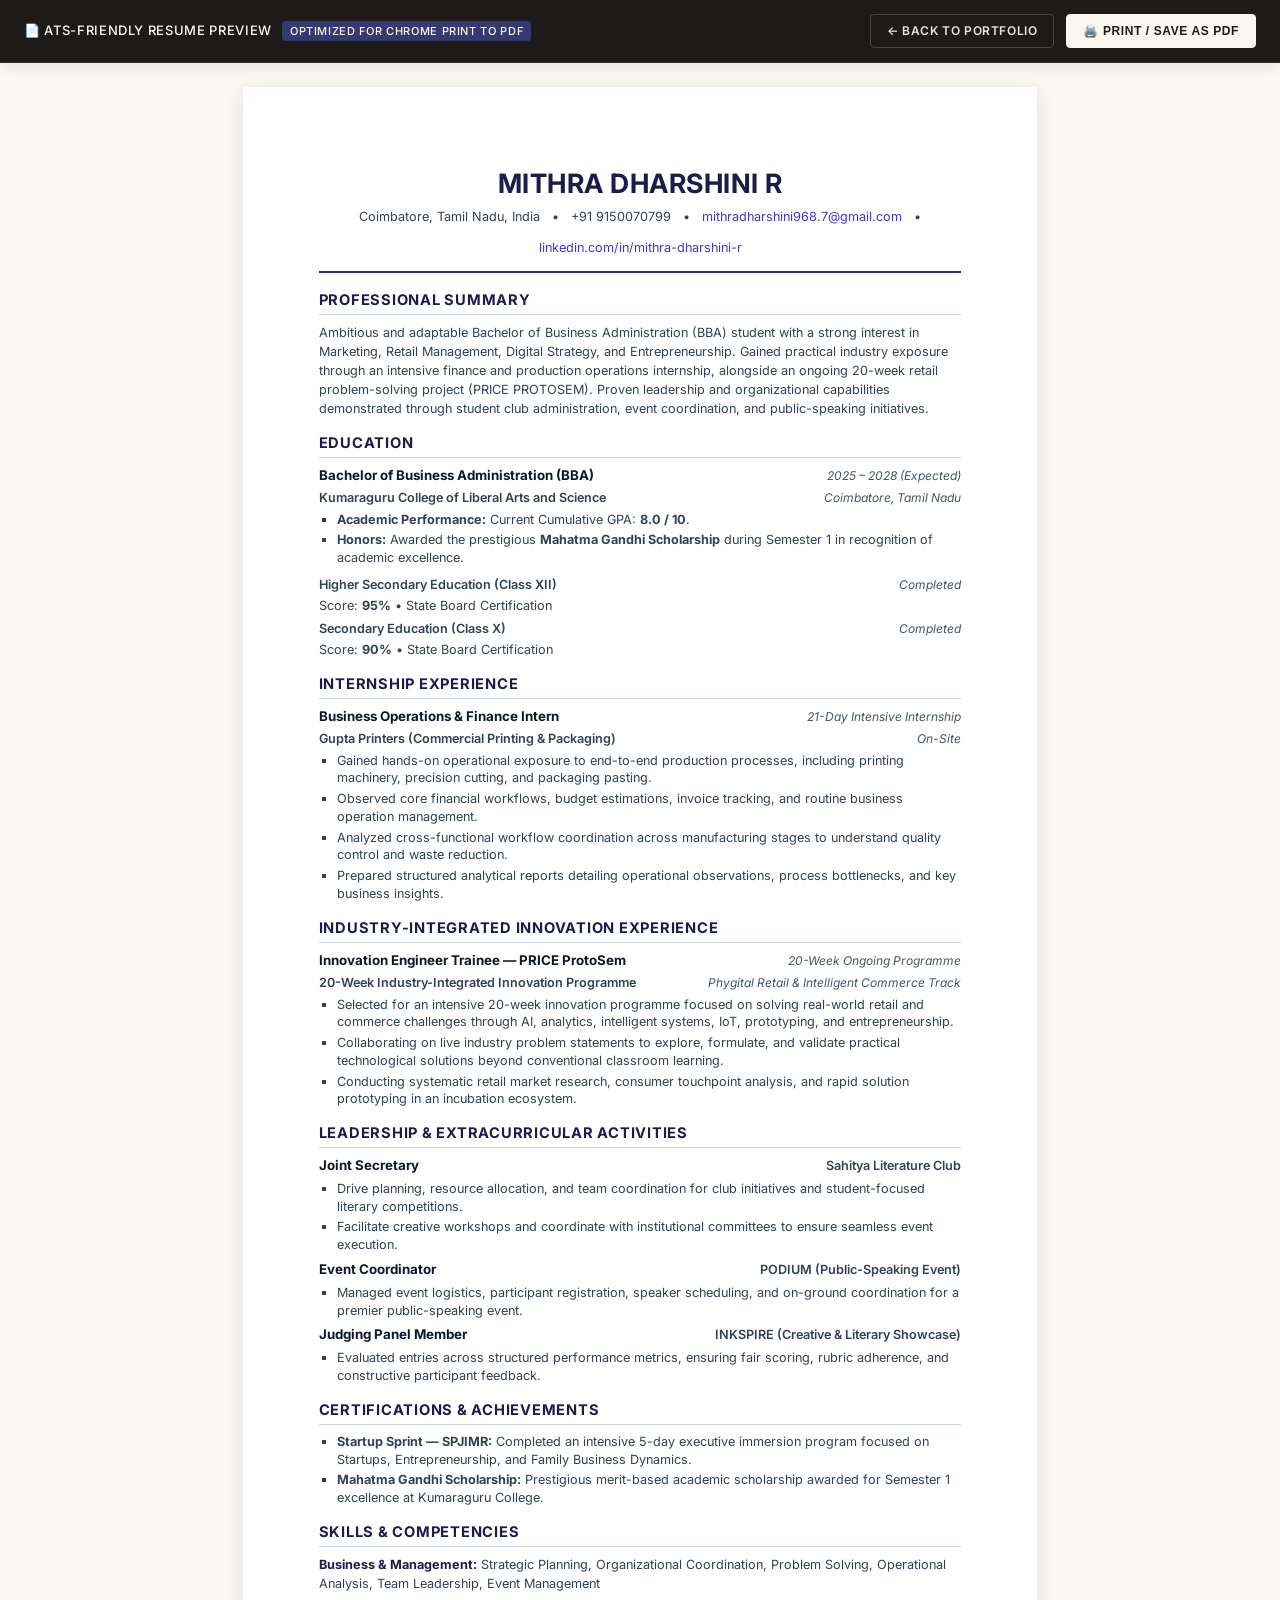
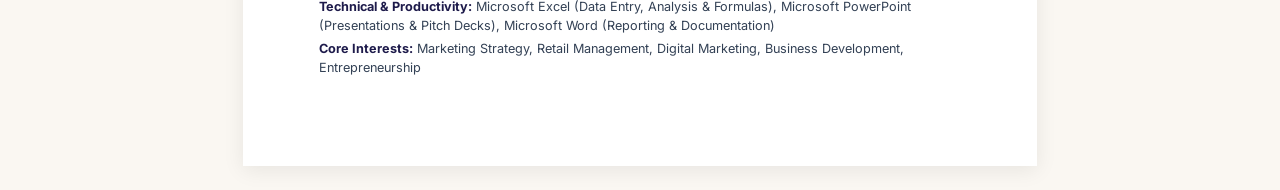
<file: resume.html>
<!DOCTYPE html>
<html lang="en">
<head>
  <meta charset="UTF-8">
  <meta name="viewport" content="width=device-width, initial-scale=1.0">
  <title>Mithra Dharshini R - ATS Resume</title>
  <meta name="description" content="Official ATS-friendly resume of Mithra Dharshini R - BBA student specializing in Marketing, Retail Problem Solving, and Business Operations.">

  <!-- Clean Web Font -->
  <link rel="preconnect" href="https://fonts.googleapis.com">
  <link rel="preconnect" href="https://fonts.gstatic.com" crossorigin>
  <link href="https://fonts.googleapis.com/css2?family=Inter:wght@400;500;600;700&display=swap" rel="stylesheet">

  <style>
    /* Base Resets */
    * {
      box-sizing: border-box;
      margin: 0;
      padding: 0;
    }

    body {
      font-family: 'Inter', Arial, Helvetica, sans-serif;
      color: #111827;
      background-color: #FAF7F2;
      line-height: 1.5;
      font-size: 10pt;
    }

    /* Screen Wrapper Styling */
    .screen-toolbar {
      background-color: #1C1B1A;
      color: #FAF7F2;
      padding: 14px 24px;
      display: flex;
      justify-content: space-between;
      align-items: center;
      position: sticky;
      top: 0;
      z-index: 100;
      border-bottom: 1px solid #33312E;
      box-shadow: 0 4px 12px rgba(0, 0, 0, 0.08);
    }

    .toolbar-title {
      font-weight: 500;
      font-size: 13px;
      letter-spacing: 0.05em;
      text-transform: uppercase;
      display: flex;
      align-items: center;
      gap: 10px;
    }

    .toolbar-actions {
      display: flex;
      gap: 12px;
    }

    .btn {
      padding: 7px 16px;
      font-size: 12px;
      font-weight: 600;
      text-transform: uppercase;
      letter-spacing: 0.05em;
      border-radius: 4px;
      cursor: pointer;
      text-decoration: none;
      display: inline-flex;
      align-items: center;
      gap: 6px;
      transition: all 0.2s ease;
    }

    .btn-primary {
      background: #FAF7F2;
      color: #1C1B1A;
      border: 1px solid #FAF7F2;
    }

    .btn-primary:hover {
      background: #EBE3DA;
    }

    .btn-secondary {
      background: transparent;
      color: #EBE3DA;
      border: 1px solid #4A4641;
    }

    .btn-secondary:hover {
      border-color: #FAF7F2;
      color: #FAF7F2;
    }

    /* Resume Document Container */
    .resume-page {
      background-color: #ffffff;
      width: 210mm;
      min-height: 297mm;
      margin: 24px auto;
      padding: 20mm;
      box-shadow: 0 4px 20px rgba(0, 0, 0, 0.08);
    }

    /* Header */
    .resume-header {
      text-align: center;
      border-bottom: 2px solid #312e81;
      padding-bottom: 14px;
      margin-bottom: 16px;
    }

    .resume-name {
      font-size: 20pt;
      font-weight: 700;
      letter-spacing: 0.5px;
      color: #1e1b4b;
      margin-bottom: 4px;
      text-transform: uppercase;
    }

    .contact-line {
      font-size: 9.5pt;
      color: #374151;
      display: flex;
      justify-content: center;
      flex-wrap: wrap;
      gap: 12px;
    }

    .contact-line a {
      color: #4338ca;
      text-decoration: none;
    }

    .contact-line a:hover {
      text-decoration: underline;
    }

    /* Section Styling */
    .resume-section {
      margin-bottom: 14px;
    }

    .section-title {
      font-size: 11pt;
      font-weight: 700;
      color: #1e1b4b;
      text-transform: uppercase;
      letter-spacing: 0.75px;
      border-bottom: 1px solid #cbd5e1;
      padding-bottom: 3px;
      margin-bottom: 8px;
    }

    /* Experience & Education Item */
    .item-header {
      display: flex;
      justify-content: space-between;
      align-items: baseline;
      margin-bottom: 2px;
    }

    .item-title {
      font-weight: 700;
      font-size: 10pt;
      color: #0f172a;
    }

    .item-org {
      font-weight: 600;
      font-size: 9.5pt;
      color: #334155;
    }

    .item-date, .item-location {
      font-size: 9pt;
      color: #475569;
      font-style: italic;
      white-space: nowrap;
    }

    .item-summary {
      font-size: 9.5pt;
      color: #334155;
      margin-top: 3px;
      margin-bottom: 4px;
    }

    /* Bullet Lists */
    ul.resume-list {
      list-style-type: square;
      padding-left: 18px;
      margin-top: 4px;
    }

    ul.resume-list li {
      font-size: 9.5pt;
      color: #334155;
      margin-bottom: 3px;
      line-height: 1.4;
    }

    .skill-group {
      font-size: 9.5pt;
      margin-bottom: 4px;
      color: #334155;
    }

    .skill-label {
      font-weight: 700;
      color: #1e1b4b;
    }

    /* ATS Print Specific Optimization */
    @media print {
      @page {
        margin: 15mm;
        size: A4 portrait;
      }
      
      header, footer, .screen-toolbar, .no-print {
        display: none !important;
      }

      body {
        background: #ffffff !important;
        color: #000000 !important;
        font-size: 10pt !important;
      }

      .resume-page {
        width: 100% !important;
        min-height: auto !important;
        margin: 0 !important;
        padding: 0 !important;
        box-shadow: none !important;
      }

      .resume-header {
        border-bottom-color: #000000 !important;
      }

      .section-title {
        color: #000000 !important;
        border-bottom-color: #000000 !important;
      }

      a {
        color: #000000 !important;
        text-decoration: none !important;
      }
    }
  </style>
</head>
<body>

  <!-- Screen Floating Bar (Hidden when Printing) -->
  <div class="screen-toolbar no-print">
    <div class="toolbar-title">
      <span>📄 ATS-Friendly Resume Preview</span>
      <span style="font-size: 11px; background: rgba(99, 102, 241, 0.4); padding: 2px 8px; border-radius: 4px;">Optimized for Chrome Print to PDF</span>
    </div>
    <div class="toolbar-actions">
      <a href="index.html" class="btn btn-secondary">
        ← Back to Portfolio
      </a>
      <button onclick="window.print()" class="btn btn-primary">
        🖨️ Print / Save as PDF
      </button>
    </div>
  </div>

  <!-- Document Container (ATS Semantic Structure) -->
  <main class="resume-page">
    
    <!-- HEADER -->
    <header class="resume-header">
      <h1 class="resume-name">MITHRA DHARSHINI R</h1>
      <div class="contact-line">
        <span>Coimbatore, Tamil Nadu, India</span>
        <span>•</span>
        <span>+91 9150070799</span>
        <span>•</span>
        <a href="mailto:mithradharshini968.7@gmail.com">mithradharshini968.7@gmail.com</a>
        <span>•</span>
        <a href="https://www.linkedin.com/in/mithra-dharshini-r-208159378">linkedin.com/in/mithra-dharshini-r</a>
      </div>
    </header>

    <!-- PROFESSIONAL SUMMARY -->
    <section class="resume-section">
      <h2 class="section-title">Professional Summary</h2>
      <p class="item-summary">
        Ambitious and adaptable Bachelor of Business Administration (BBA) student with a strong interest in Marketing, Retail Management, Digital Strategy, and Entrepreneurship. Gained practical industry exposure through an intensive finance and production operations internship, alongside an ongoing 20-week retail problem-solving project (PRICE PROTOSEM). Proven leadership and organizational capabilities demonstrated through student club administration, event coordination, and public-speaking initiatives.
      </p>
    </section>

    <!-- EDUCATION -->
    <section class="resume-section">
      <h2 class="section-title">Education</h2>
      
      <div style="margin-bottom: 8px;">
        <div class="item-header">
          <div class="item-title">Bachelor of Business Administration (BBA)</div>
          <div class="item-date">2025 – 2028 (Expected)</div>
        </div>
        <div class="item-header">
          <div class="item-org">Kumaraguru College of Liberal Arts and Science</div>
          <div class="item-location">Coimbatore, Tamil Nadu</div>
        </div>
        <ul class="resume-list">
          <li><strong>Academic Performance:</strong> Current Cumulative GPA: <strong>8.0 / 10</strong>.</li>
          <li><strong>Honors:</strong> Awarded the prestigious <strong>Mahatma Gandhi Scholarship</strong> during Semester 1 in recognition of academic excellence.</li>
        </ul>
      </div>

      <div style="margin-bottom: 4px;">
        <div class="item-header">
          <div class="item-org">Higher Secondary Education (Class XII)</div>
          <div class="item-date">Completed</div>
        </div>
        <div class="item-summary" style="margin-top: 1px;">
          Score: <strong>95%</strong> • State Board Certification
        </div>
      </div>

      <div>
        <div class="item-header">
          <div class="item-org">Secondary Education (Class X)</div>
          <div class="item-date">Completed</div>
        </div>
        <div class="item-summary" style="margin-top: 1px;">
          Score: <strong>90%</strong> • State Board Certification
        </div>
      </div>
    </section>

    <!-- INTERNSHIP EXPERIENCE -->
    <section class="resume-section">
      <h2 class="section-title">Internship Experience</h2>
      
      <div class="item-header">
        <div class="item-title">Business Operations & Finance Intern</div>
        <div class="item-date">21-Day Intensive Internship</div>
      </div>
      <div class="item-header">
        <div class="item-org">Gupta Printers (Commercial Printing & Packaging)</div>
        <div class="item-location">On-Site</div>
      </div>
      <ul class="resume-list">
        <li>Gained hands-on operational exposure to end-to-end production processes, including printing machinery, precision cutting, and packaging pasting.</li>
        <li>Observed core financial workflows, budget estimations, invoice tracking, and routine business operation management.</li>
        <li>Analyzed cross-functional workflow coordination across manufacturing stages to understand quality control and waste reduction.</li>
        <li>Prepared structured analytical reports detailing operational observations, process bottlenecks, and key business insights.</li>
      </ul>
    </section>

    <!-- PROJECT EXPERIENCE -->
    <!-- PROJECT / PROGRAMME EXPERIENCE -->
    <section class="resume-section">
      <h2 class="section-title">Industry-Integrated Innovation Experience</h2>
      
      <div class="item-header">
        <div class="item-title">Innovation Engineer Trainee — PRICE ProtoSem</div>
        <div class="item-date">20-Week Ongoing Programme</div>
      </div>
      <div class="item-header">
        <div class="item-org">20-Week Industry-Integrated Innovation Programme</div>
        <div class="item-location">Phygital Retail & Intelligent Commerce Track</div>
      </div>
      <ul class="resume-list">
        <li>Selected for an intensive 20-week innovation programme focused on solving real-world retail and commerce challenges through AI, analytics, intelligent systems, IoT, prototyping, and entrepreneurship.</li>
        <li>Collaborating on live industry problem statements to explore, formulate, and validate practical technological solutions beyond conventional classroom learning.</li>
        <li>Conducting systematic retail market research, consumer touchpoint analysis, and rapid solution prototyping in an incubation ecosystem.</li>
      </ul>
    </section>

    <!-- LEADERSHIP & EXTRACURRICULAR -->
    <section class="resume-section">
      <h2 class="section-title">Leadership & Extracurricular Activities</h2>
      
      <div style="margin-bottom: 6px;">
        <div class="item-header">
          <div class="item-title">Joint Secretary</div>
          <div class="item-org">Sahitya Literature Club</div>
        </div>
        <ul class="resume-list">
          <li>Drive planning, resource allocation, and team coordination for club initiatives and student-focused literary competitions.</li>
          <li>Facilitate creative workshops and coordinate with institutional committees to ensure seamless event execution.</li>
        </ul>
      </div>

      <div style="margin-bottom: 6px;">
        <div class="item-header">
          <div class="item-title">Event Coordinator</div>
          <div class="item-org">PODIUM (Public-Speaking Event)</div>
        </div>
        <ul class="resume-list">
          <li>Managed event logistics, participant registration, speaker scheduling, and on-ground coordination for a premier public-speaking event.</li>
        </ul>
      </div>

      <div>
        <div class="item-header">
          <div class="item-title">Judging Panel Member</div>
          <div class="item-org">INKSPIRE (Creative & Literary Showcase)</div>
        </div>
        <ul class="resume-list">
          <li>Evaluated entries across structured performance metrics, ensuring fair scoring, rubric adherence, and constructive participant feedback.</li>
        </ul>
      </div>
    </section>

    <!-- CERTIFICATIONS & AWARDS -->
    <section class="resume-section">
      <h2 class="section-title">Certifications & Achievements</h2>
      <ul class="resume-list">
        <li><strong>Startup Sprint — SPJIMR:</strong> Completed an intensive 5-day executive immersion program focused on Startups, Entrepreneurship, and Family Business Dynamics.</li>
        <li><strong>Mahatma Gandhi Scholarship:</strong> Prestigious merit-based academic scholarship awarded for Semester 1 excellence at Kumaraguru College.</li>
      </ul>
    </section>

    <!-- SKILLS -->
    <section class="resume-section">
      <h2 class="section-title">Skills & Competencies</h2>
      <div class="skill-group">
        <span class="skill-label">Business & Management:</span> Strategic Planning, Organizational Coordination, Problem Solving, Operational Analysis, Team Leadership, Event Management
      </div>
      <div class="skill-group">
        <span class="skill-label">Technical & Productivity:</span> Microsoft Excel (Data Entry, Analysis & Formulas), Microsoft PowerPoint (Presentations & Pitch Decks), Microsoft Word (Reporting & Documentation)
      </div>
      <div class="skill-group">
        <span class="skill-label">Core Interests:</span> Marketing Strategy, Retail Management, Digital Marketing, Business Development, Entrepreneurship
      </div>
    </section>

  </main>

</body>
</html>
</file>
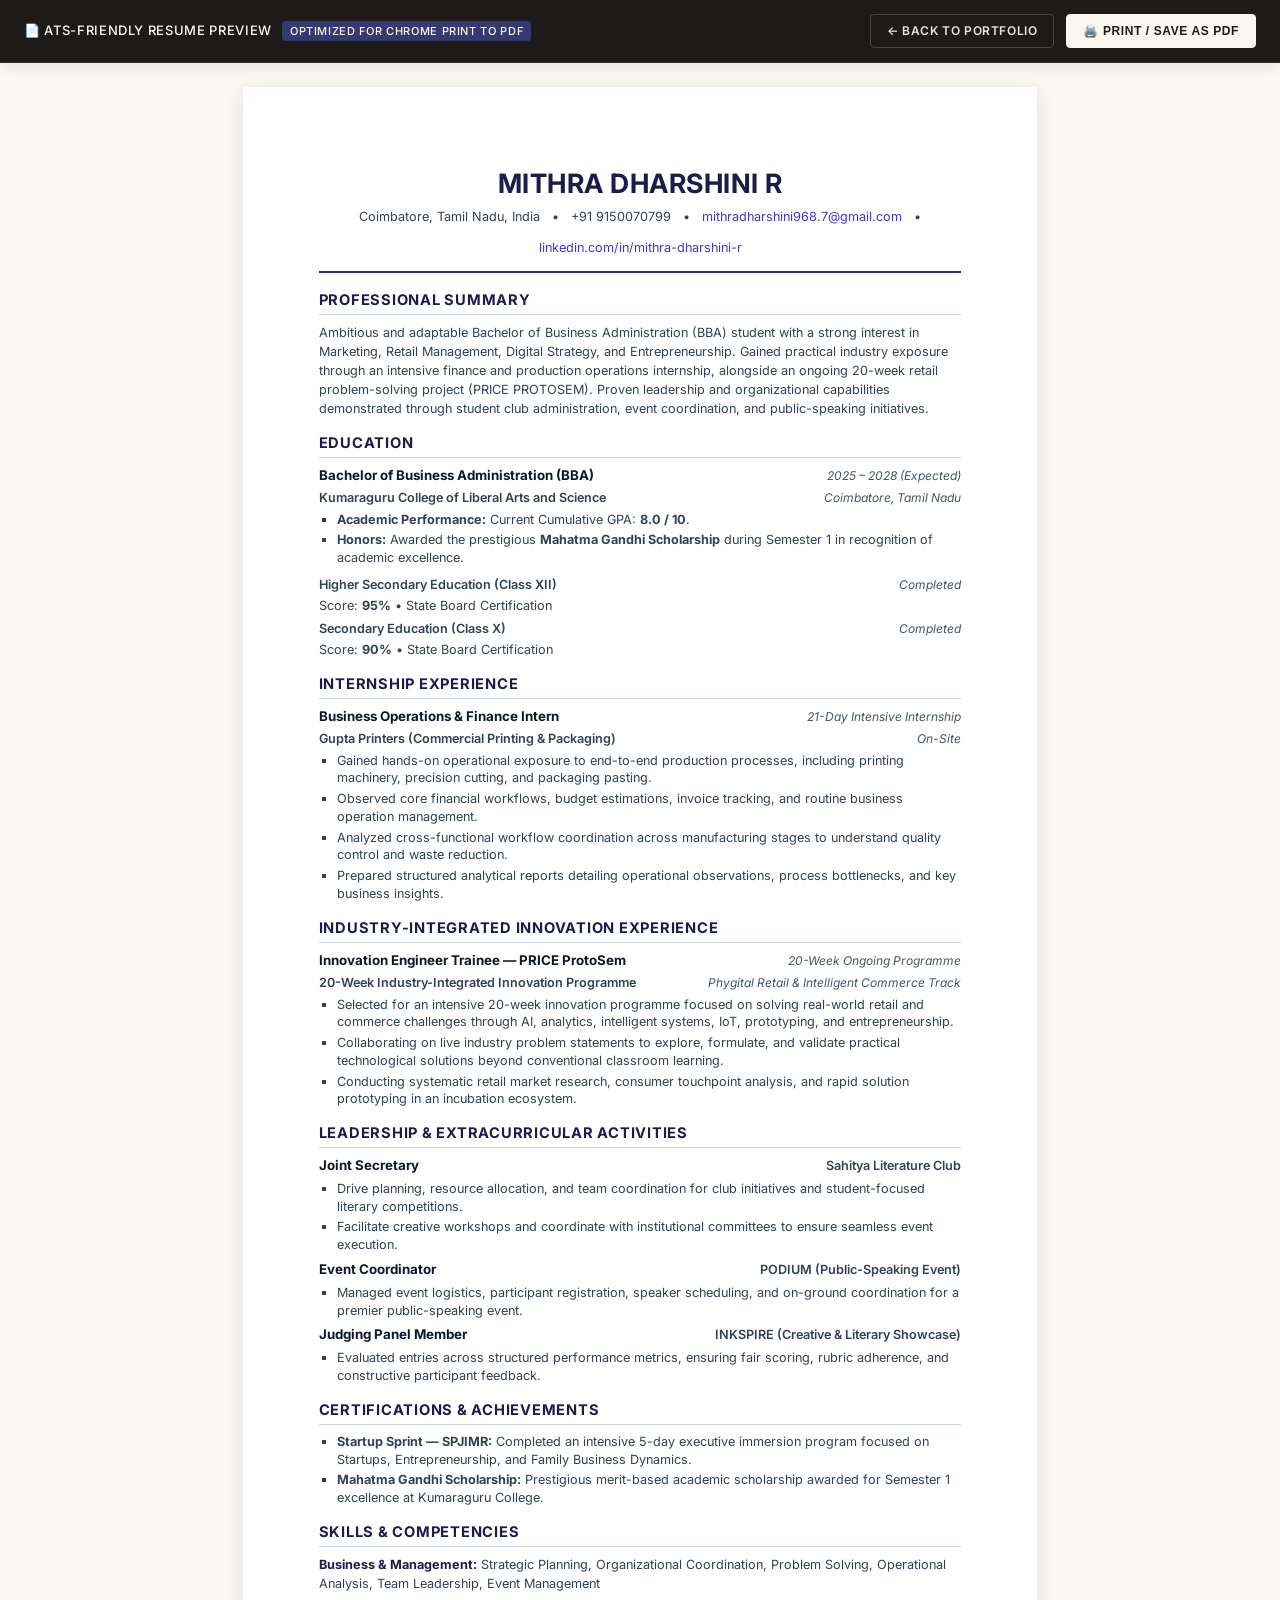
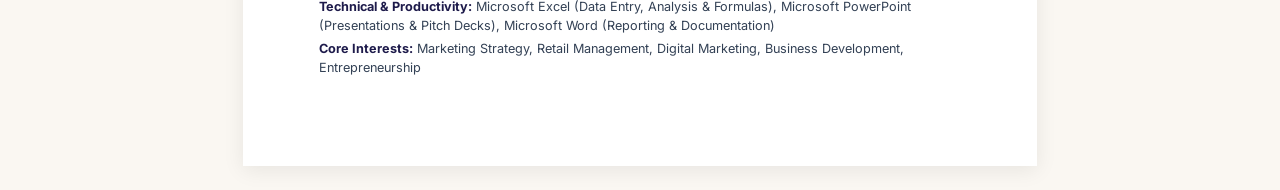
<file: assets/resume.html>
<!DOCTYPE html>
<html lang="en">
<head>
  <meta charset="UTF-8">
  <meta name="viewport" content="width=device-width, initial-scale=1.0">
  <title>Mithra Dharshini R - ATS Resume</title>
  <meta name="description" content="Official ATS-friendly resume of Mithra Dharshini R - BBA student specializing in Marketing, Retail Problem Solving, and Business Operations.">

  <!-- Clean Web Font -->
  <link rel="preconnect" href="https://fonts.googleapis.com">
  <link rel="preconnect" href="https://fonts.gstatic.com" crossorigin>
  <link href="https://fonts.googleapis.com/css2?family=Inter:wght@400;500;600;700&display=swap" rel="stylesheet">

  <style>
    /* Base Resets */
    * {
      box-sizing: border-box;
      margin: 0;
      padding: 0;
    }

    body {
      font-family: 'Inter', Arial, Helvetica, sans-serif;
      color: #111827;
      background-color: #FAF7F2;
      line-height: 1.5;
      font-size: 10pt;
    }

    /* Screen Wrapper Styling */
    .screen-toolbar {
      background-color: #1C1B1A;
      color: #FAF7F2;
      padding: 14px 24px;
      display: flex;
      justify-content: space-between;
      align-items: center;
      position: sticky;
      top: 0;
      z-index: 100;
      border-bottom: 1px solid #33312E;
      box-shadow: 0 4px 12px rgba(0, 0, 0, 0.08);
    }

    .toolbar-title {
      font-weight: 500;
      font-size: 13px;
      letter-spacing: 0.05em;
      text-transform: uppercase;
      display: flex;
      align-items: center;
      gap: 10px;
    }

    .toolbar-actions {
      display: flex;
      gap: 12px;
    }

    .btn {
      padding: 7px 16px;
      font-size: 12px;
      font-weight: 600;
      text-transform: uppercase;
      letter-spacing: 0.05em;
      border-radius: 4px;
      cursor: pointer;
      text-decoration: none;
      display: inline-flex;
      align-items: center;
      gap: 6px;
      transition: all 0.2s ease;
    }

    .btn-primary {
      background: #FAF7F2;
      color: #1C1B1A;
      border: 1px solid #FAF7F2;
    }

    .btn-primary:hover {
      background: #EBE3DA;
    }

    .btn-secondary {
      background: transparent;
      color: #EBE3DA;
      border: 1px solid #4A4641;
    }

    .btn-secondary:hover {
      border-color: #FAF7F2;
      color: #FAF7F2;
    }

    /* Resume Document Container */
    .resume-page {
      background-color: #ffffff;
      width: 210mm;
      min-height: 297mm;
      margin: 24px auto;
      padding: 20mm;
      box-shadow: 0 4px 20px rgba(0, 0, 0, 0.08);
    }

    /* Header */
    .resume-header {
      text-align: center;
      border-bottom: 2px solid #312e81;
      padding-bottom: 14px;
      margin-bottom: 16px;
    }

    .resume-name {
      font-size: 20pt;
      font-weight: 700;
      letter-spacing: 0.5px;
      color: #1e1b4b;
      margin-bottom: 4px;
      text-transform: uppercase;
    }

    .contact-line {
      font-size: 9.5pt;
      color: #374151;
      display: flex;
      justify-content: center;
      flex-wrap: wrap;
      gap: 12px;
    }

    .contact-line a {
      color: #4338ca;
      text-decoration: none;
    }

    .contact-line a:hover {
      text-decoration: underline;
    }

    /* Section Styling */
    .resume-section {
      margin-bottom: 14px;
    }

    .section-title {
      font-size: 11pt;
      font-weight: 700;
      color: #1e1b4b;
      text-transform: uppercase;
      letter-spacing: 0.75px;
      border-bottom: 1px solid #cbd5e1;
      padding-bottom: 3px;
      margin-bottom: 8px;
    }

    /* Experience & Education Item */
    .item-header {
      display: flex;
      justify-content: space-between;
      align-items: baseline;
      margin-bottom: 2px;
    }

    .item-title {
      font-weight: 700;
      font-size: 10pt;
      color: #0f172a;
    }

    .item-org {
      font-weight: 600;
      font-size: 9.5pt;
      color: #334155;
    }

    .item-date, .item-location {
      font-size: 9pt;
      color: #475569;
      font-style: italic;
      white-space: nowrap;
    }

    .item-summary {
      font-size: 9.5pt;
      color: #334155;
      margin-top: 3px;
      margin-bottom: 4px;
    }

    /* Bullet Lists */
    ul.resume-list {
      list-style-type: square;
      padding-left: 18px;
      margin-top: 4px;
    }

    ul.resume-list li {
      font-size: 9.5pt;
      color: #334155;
      margin-bottom: 3px;
      line-height: 1.4;
    }

    .skill-group {
      font-size: 9.5pt;
      margin-bottom: 4px;
      color: #334155;
    }

    .skill-label {
      font-weight: 700;
      color: #1e1b4b;
    }

    /* ATS Print Specific Optimization */
    @media print {
      @page {
        margin: 15mm;
        size: A4 portrait;
      }
      
      header, footer, .screen-toolbar, .no-print {
        display: none !important;
      }

      body {
        background: #ffffff !important;
        color: #000000 !important;
        font-size: 10pt !important;
      }

      .resume-page {
        width: 100% !important;
        min-height: auto !important;
        margin: 0 !important;
        padding: 0 !important;
        box-shadow: none !important;
      }

      .resume-header {
        border-bottom-color: #000000 !important;
      }

      .section-title {
        color: #000000 !important;
        border-bottom-color: #000000 !important;
      }

      a {
        color: #000000 !important;
        text-decoration: none !important;
      }
    }
  </style>
</head>
<body>

  <!-- Screen Floating Bar (Hidden when Printing) -->
  <div class="screen-toolbar no-print">
    <div class="toolbar-title">
      <span>📄 ATS-Friendly Resume Preview</span>
      <span style="font-size: 11px; background: rgba(99, 102, 241, 0.4); padding: 2px 8px; border-radius: 4px;">Optimized for Chrome Print to PDF</span>
    </div>
    <div class="toolbar-actions">
      <a href="../index.html" class="btn btn-secondary">
        ← Back to Portfolio
      </a>
      <button onclick="window.print()" class="btn btn-primary">
        🖨️ Print / Save as PDF
      </button>
    </div>
  </div>

  <!-- Document Container (ATS Semantic Structure) -->
  <main class="resume-page">
    
    <!-- HEADER -->
    <header class="resume-header">
      <h1 class="resume-name">MITHRA DHARSHINI R</h1>
      <div class="contact-line">
        <span>Coimbatore, Tamil Nadu, India</span>
        <span>•</span>
        <span>+91 9150070799</span>
        <span>•</span>
        <a href="mailto:mithradharshini968.7@gmail.com">mithradharshini968.7@gmail.com</a>
        <span>•</span>
        <a href="https://www.linkedin.com/in/mithra-dharshini-r-208159378">linkedin.com/in/mithra-dharshini-r</a>
      </div>
    </header>

    <!-- PROFESSIONAL SUMMARY -->
    <section class="resume-section">
      <h2 class="section-title">Professional Summary</h2>
      <p class="item-summary">
        Ambitious and adaptable Bachelor of Business Administration (BBA) student with a strong interest in Marketing, Retail Management, Digital Strategy, and Entrepreneurship. Gained practical industry exposure through an intensive finance and production operations internship, alongside an ongoing 20-week retail problem-solving project (PRICE PROTOSEM). Proven leadership and organizational capabilities demonstrated through student club administration, event coordination, and public-speaking initiatives.
      </p>
    </section>

    <!-- EDUCATION -->
    <section class="resume-section">
      <h2 class="section-title">Education</h2>
      
      <div style="margin-bottom: 8px;">
        <div class="item-header">
          <div class="item-title">Bachelor of Business Administration (BBA)</div>
          <div class="item-date">2025 – 2028 (Expected)</div>
        </div>
        <div class="item-header">
          <div class="item-org">Kumaraguru College of Liberal Arts and Science</div>
          <div class="item-location">Coimbatore, Tamil Nadu</div>
        </div>
        <ul class="resume-list">
          <li><strong>Academic Performance:</strong> Current Cumulative GPA: <strong>8.0 / 10</strong>.</li>
          <li><strong>Honors:</strong> Awarded the prestigious <strong>Mahatma Gandhi Scholarship</strong> during Semester 1 in recognition of academic excellence.</li>
        </ul>
      </div>

      <div style="margin-bottom: 4px;">
        <div class="item-header">
          <div class="item-org">Higher Secondary Education (Class XII)</div>
          <div class="item-date">Completed</div>
        </div>
        <div class="item-summary" style="margin-top: 1px;">
          Score: <strong>95%</strong> • State Board Certification
        </div>
      </div>

      <div>
        <div class="item-header">
          <div class="item-org">Secondary Education (Class X)</div>
          <div class="item-date">Completed</div>
        </div>
        <div class="item-summary" style="margin-top: 1px;">
          Score: <strong>90%</strong> • State Board Certification
        </div>
      </div>
    </section>

    <!-- INTERNSHIP EXPERIENCE -->
    <section class="resume-section">
      <h2 class="section-title">Internship Experience</h2>
      
      <div class="item-header">
        <div class="item-title">Business Operations & Finance Intern</div>
        <div class="item-date">21-Day Intensive Internship</div>
      </div>
      <div class="item-header">
        <div class="item-org">Gupta Printers (Commercial Printing & Packaging)</div>
        <div class="item-location">On-Site</div>
      </div>
      <ul class="resume-list">
        <li>Gained hands-on operational exposure to end-to-end production processes, including printing machinery, precision cutting, and packaging pasting.</li>
        <li>Observed core financial workflows, budget estimations, invoice tracking, and routine business operation management.</li>
        <li>Analyzed cross-functional workflow coordination across manufacturing stages to understand quality control and waste reduction.</li>
        <li>Prepared structured analytical reports detailing operational observations, process bottlenecks, and key business insights.</li>
      </ul>
    </section>

    <!-- PROJECT EXPERIENCE -->
    <!-- PROJECT / PROGRAMME EXPERIENCE -->
    <section class="resume-section">
      <h2 class="section-title">Industry-Integrated Innovation Experience</h2>
      
      <div class="item-header">
        <div class="item-title">Innovation Engineer Trainee — PRICE ProtoSem</div>
        <div class="item-date">20-Week Ongoing Programme</div>
      </div>
      <div class="item-header">
        <div class="item-org">20-Week Industry-Integrated Innovation Programme</div>
        <div class="item-location">Phygital Retail & Intelligent Commerce Track</div>
      </div>
      <ul class="resume-list">
        <li>Selected for an intensive 20-week innovation programme focused on solving real-world retail and commerce challenges through AI, analytics, intelligent systems, IoT, prototyping, and entrepreneurship.</li>
        <li>Collaborating on live industry problem statements to explore, formulate, and validate practical technological solutions beyond conventional classroom learning.</li>
        <li>Conducting systematic retail market research, consumer touchpoint analysis, and rapid solution prototyping in an incubation ecosystem.</li>
      </ul>
    </section>

    <!-- LEADERSHIP & EXTRACURRICULAR -->
    <section class="resume-section">
      <h2 class="section-title">Leadership & Extracurricular Activities</h2>
      
      <div style="margin-bottom: 6px;">
        <div class="item-header">
          <div class="item-title">Joint Secretary</div>
          <div class="item-org">Sahitya Literature Club</div>
        </div>
        <ul class="resume-list">
          <li>Drive planning, resource allocation, and team coordination for club initiatives and student-focused literary competitions.</li>
          <li>Facilitate creative workshops and coordinate with institutional committees to ensure seamless event execution.</li>
        </ul>
      </div>

      <div style="margin-bottom: 6px;">
        <div class="item-header">
          <div class="item-title">Event Coordinator</div>
          <div class="item-org">PODIUM (Public-Speaking Event)</div>
        </div>
        <ul class="resume-list">
          <li>Managed event logistics, participant registration, speaker scheduling, and on-ground coordination for a premier public-speaking event.</li>
        </ul>
      </div>

      <div>
        <div class="item-header">
          <div class="item-title">Judging Panel Member</div>
          <div class="item-org">INKSPIRE (Creative & Literary Showcase)</div>
        </div>
        <ul class="resume-list">
          <li>Evaluated entries across structured performance metrics, ensuring fair scoring, rubric adherence, and constructive participant feedback.</li>
        </ul>
      </div>
    </section>

    <!-- CERTIFICATIONS & AWARDS -->
    <section class="resume-section">
      <h2 class="section-title">Certifications & Achievements</h2>
      <ul class="resume-list">
        <li><strong>Startup Sprint — SPJIMR:</strong> Completed an intensive 5-day executive immersion program focused on Startups, Entrepreneurship, and Family Business Dynamics.</li>
        <li><strong>Mahatma Gandhi Scholarship:</strong> Prestigious merit-based academic scholarship awarded for Semester 1 excellence at Kumaraguru College.</li>
      </ul>
    </section>

    <!-- SKILLS -->
    <section class="resume-section">
      <h2 class="section-title">Skills & Competencies</h2>
      <div class="skill-group">
        <span class="skill-label">Business & Management:</span> Strategic Planning, Organizational Coordination, Problem Solving, Operational Analysis, Team Leadership, Event Management
      </div>
      <div class="skill-group">
        <span class="skill-label">Technical & Productivity:</span> Microsoft Excel (Data Entry, Analysis & Formulas), Microsoft PowerPoint (Presentations & Pitch Decks), Microsoft Word (Reporting & Documentation)
      </div>
      <div class="skill-group">
        <span class="skill-label">Core Interests:</span> Marketing Strategy, Retail Management, Digital Marketing, Business Development, Entrepreneurship
      </div>
    </section>

  </main>

</body>
</html>
</file>
